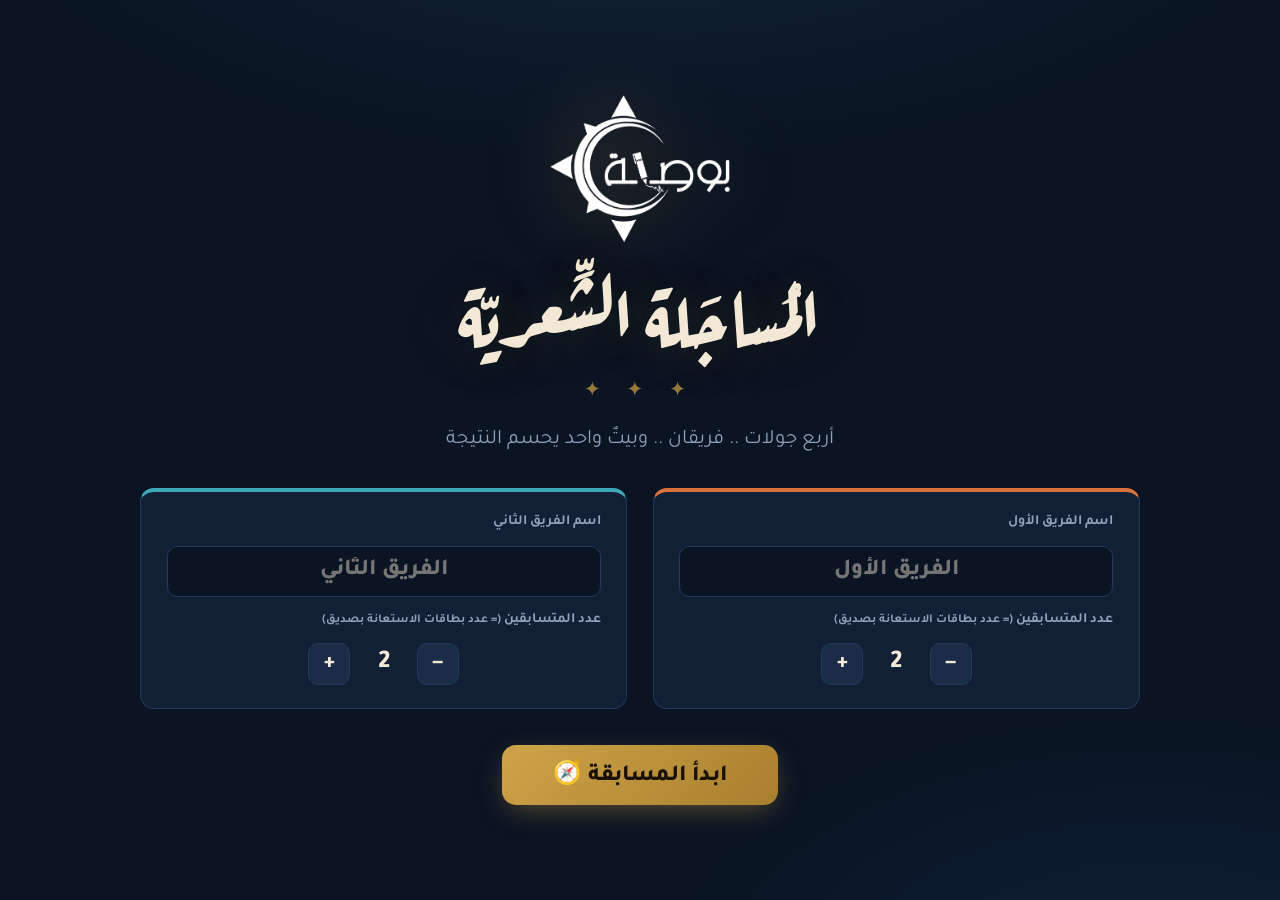
<file: index.html>
<!DOCTYPE html>
<html lang="ar" dir="rtl">

<head>
  <meta charset="UTF-8">
  <meta name="viewport" content="width=device-width, initial-scale=1.0">
  <title>المساجلة الشعرية — نادي بوصلة الثقافي</title>
  <meta name="description" content="تطبيق المساجلة الشعرية لنادي بوصلة الثقافي — أربع جولات شعرية تنافسية بين فريقين">
  <link rel="preconnect" href="https://fonts.googleapis.com">
  <link
    href="https://fonts.googleapis.com/css2?family=Amiri:ital,wght@0,400;0,700&family=Aref+Ruqaa:wght@400;700&family=Tajawal:wght@400;500;700;800&display=swap"
    rel="stylesheet">
  <link rel="stylesheet" href="css/styles.css">
</head>

<body>
  <div id="edge-flash"></div>
  <canvas id="confetti-canvas"></canvas>

  <div id="app">

    <!-- ======= الشريط العلوي ======= -->
    <div id="topbar">
      <div class="team-panel" data-team="A" id="panelA">
        <div class="score-btns">
          <button onclick="changeScore('A',1)" title="إضافة نقطة">+</button>
          <button onclick="changeScore('A',-1)" title="خصم نقطة">−</button>
        </div>
        <div style="flex:1;min-width:0">
          <div class="team-name" id="nameA">الفريق الأول</div>
          <div style="display:flex;align-items:center;gap:8px;margin-top:4px">
            <button class="turn-pill" onclick="setTurn('A')">الدور</button>
            <div class="cards-wrap" id="cardsA" title="بطاقات الاستعانة بصديق"></div>
          </div>
        </div>
        <div class="team-score" id="scoreA">0</div>
        <button class="bell-btn" data-team="A" id="bellBtnA" onclick="ringBell('A')">🔔 <span
            class="key-hint">1</span></button>
      </div>

      <div id="compass-wrap">
        <div id="compass">
          <svg viewBox="0 0 200 200">
            <defs>
              <radialGradient id="dialGrad" cx="50%" cy="45%" r="60%">
                <stop offset="0%" stop-color="#1B2E4C" />
                <stop offset="100%" stop-color="#0E1B30" />
              </radialGradient>
            </defs>
            <circle cx="100" cy="100" r="94" fill="url(#dialGrad)" stroke="#25395C" stroke-width="2" />
            <g id="ticks" stroke="#3A507A" stroke-width="2"></g>
            <!-- رؤوس البوصلة -->
            <g fill="#CFA349" font-size="15" font-weight="bold" text-anchor="middle" font-family="Tajawal">
              <text x="100" y="26">ش</text><text x="100" y="186">ج</text>
              <text x="182" y="106">ق</text><text x="18" y="106">غ</text>
            </g>
            <circle cx="100" cy="100" r="80" fill="none" stroke="#22344F" stroke-width="7" />
            <circle id="ringProg" class="ring-progress" cx="100" cy="100" r="80" fill="none" stroke="#CFA349"
              stroke-width="7" stroke-linecap="round" stroke-dasharray="502.65" stroke-dashoffset="0"
              transform="rotate(-90 100 100)" />
            <g id="needle">
              <polygon points="100,32 106,100 100,112 94,100" fill="#E8C577" />
              <polygon points="100,168 106,100 100,112 94,100" fill="#3FA8B8" opacity=".85" />
              <circle cx="100" cy="100" r="8" fill="#CFA349" stroke="#0A1422" stroke-width="3" />
            </g>
          </svg>
          <div id="timer-num">10</div>
        </div>
        <div id="bell-status"></div>
      </div>

      <div class="team-panel" data-team="B" id="panelB">
        <button class="bell-btn" data-team="B" id="bellBtnB" onclick="ringBell('B')">🔔 <span
            class="key-hint">2</span></button>
        <div class="team-score" id="scoreB">0</div>
        <div style="flex:1;min-width:0;text-align:end">
          <div class="team-name" id="nameB">الفريق الثاني</div>
          <div style="display:flex;align-items:center;gap:8px;margin-top:4px;justify-content:flex-end">
            <div class="cards-wrap" id="cardsB" title="بطاقات الاستعانة بصديق"></div>
            <button class="turn-pill" onclick="setTurn('B')">الدور</button>
          </div>
        </div>
        <div class="score-btns">
          <button onclick="changeScore('B',1)" title="إضافة نقطة">+</button>
          <button onclick="changeScore('B',-1)" title="خصم نقطة">−</button>
        </div>
      </div>
    </div>

    <!-- ======= 0) شاشة البداية ======= -->
    <section class="screen active" id="s-setup">
      <img id="logo-hero" src="assets/logo.png" alt="شعار نادي بوصلة الثقافي">

      <h1 class="big-title">المُساجَلة الشِّعريّة</h1>
      <div class="ornament">✦ ✦ ✦</div>
      <p class="subtitle">أربع جولات .. فريقان .. وبيتٌ واحد يحسم النتيجة</p>

      <div class="setup-form">
        <div class="team-input-card" data-team="A">
          <label>اسم الفريق الأول</label>
          <input type="text" id="inNameA" placeholder="الفريق الأول" maxlength="24">
          <label>عدد المتسابقين <span class="hint-small">(= عدد بطاقات الاستعانة بصديق)</span></label>
          <div class="players-row">
            <button onclick="stepPlayers('A',-1)">−</button>
            <div class="pcount" id="pcA">2</div>
            <button onclick="stepPlayers('A',1)">+</button>
          </div>
        </div>
        <div class="team-input-card" data-team="B">
          <label>اسم الفريق الثاني</label>
          <input type="text" id="inNameB" placeholder="الفريق الثاني" maxlength="24">
          <label>عدد المتسابقين <span class="hint-small">(= عدد بطاقات الاستعانة بصديق)</span></label>
          <div class="players-row">
            <button onclick="stepPlayers('B',-1)">−</button>
            <div class="pcount" id="pcB">2</div>
            <button onclick="stepPlayers('B',1)">+</button>
          </div>
        </div>
      </div>
      <button class="btn-primary" onclick="startGame()">ابدأ المسابقة 🧭</button>
    </section>

    <!-- ======= 1) القوانين ======= -->
    <section class="screen" id="s-rules">
      <div class="eyebrow">قبل أن نبدأ</div>
      <h1 class="big-title" style="font-size:clamp(34px,4.5vw,72px)">قوانين اللعبة</h1>
      <div class="rules-list">
        <div class="rule-item">
          <div class="rule-icon">🔁</div>
          <div class="rule-text">ممنوع تكرار أي بيت في <b>نفس الجولة</b> — ويجوز تكراره في جولة مختلفة <b>لمرة واحدة
              فقط</b>.</div>
        </div>
        <div class="rule-item">
          <div class="rule-icon">🤫</div>
          <div class="rule-text">التشويش على الفريق الخصم <b>يمنحهم النقطة</b> حتى بدون جواب.</div>
        </div>
        <div class="rule-item">
          <div class="rule-icon">🔔</div>
          <div class="rule-text">لاستباق الدور: الأولوية لمن <b>ضغط الجرس أولاً</b> — وليس لمن نطق أولاً.</div>
        </div>
        <div class="rule-item">
          <div class="rule-icon">🃏</div>
          <div class="rule-text">لكل متسابق بطاقة <b>«استعانة بصديق»</b> لمرة واحدة: يختار شخصاً من الجمهور أو صديقاً
            عبر الهاتف ليساعده.
            <span class="warn-note">⚠️ إذا أجاب غير الصديق المُختار، أو كانت الإجابة جماعية → تسقط النقطة ويُحرق
              الكرت.</span>
          </div>
        </div>
      </div>
    </section>

    <!-- ======= مقدمة جولة (قالب) ======= -->
    <section class="screen" id="s-round-intro">
      <div class="round-badge" id="ri-badge">الجولة الأولى</div>
      <h1 class="big-title" id="ri-title" style="font-size:clamp(40px,6vw,100px)"></h1>
      <p class="round-desc" id="ri-desc"></p>
      <div class="round-meta">
        <div class="meta-chip">
          <div class="mc-val" id="ri-time">10ث</div>
          <div class="mc-lbl">زمن الرد</div>
        </div>
        <div class="meta-chip">
          <div class="mc-val" id="ri-pts">+1</div>
          <div class="mc-lbl">نقاط الإجابة</div>
        </div>
      </div>
      <button class="btn-primary" id="ri-go">ابدأ الجولة</button>
    </section>

    <!-- ======= الجولة 1: حرف وحرف ======= -->
    <section class="screen" id="s-r1">
      <div class="verse-counter">الجولة الأولى — حرف وحرف · نبدأ بهذه الأبيات ثم يتناوب الفريقان</div>
      <div class="poem-stage" id="r1-verses"></div>
      <div class="stage-actions">
        <button class="btn-award" data-team="A" onclick="awardPoint('A')">نقطة لـ<span class="dyn-nameA">الفريق
            الأول</span> +1</button>
        <button class="btn-award" data-team="B" onclick="awardPoint('B')">نقطة لـ<span class="dyn-nameB">الفريق
            الثاني</span> +1</button>
      </div>
    </section>

    <!-- ======= الجولة 2: قائمة القصائد ======= -->
    <section class="screen" id="s-r2-list">
      <div class="round-badge">الجولة الثانية — أكمل الشطر</div>
      <p class="subtitle">اختر القصيدة .. <b style="color:var(--gold-bright)">ونبّه الفريقين بعدد أبياتها قبل البدء</b>
      </p>
      <div class="select-grid cols-5" id="poemGrid"></div>
    </section>

    <!-- ======= الجولة 2: اللعب ======= -->
    <section class="screen" id="s-r2-play">
      <div class="verse-counter" id="r2-counter"></div>
      <div class="poem-stage" id="r2-verses"></div>
      <div class="stage-actions">
        <button class="btn-reveal" id="btnReveal" onclick="revealNext()">كشف البيت التالي ⤵</button>
        <button class="btn-award" data-team="A" onclick="awardPoint('A')">✓ لـ<span class="dyn-nameA">الفريق
            الأول</span> +1</button>
        <button class="btn-award" data-team="B" onclick="awardPoint('B')">✓ لـ<span class="dyn-nameB">الفريق
            الثاني</span> +1</button>
        <button class="btn-secondary" onclick="renderPoemGrid();showScreen('s-r2-list')">↩ قائمة القصائد</button>
      </div>
    </section>

    <!-- ======= الجولة 3: المواضيع ======= -->
    <section class="screen" id="s-r3-list">
      <div class="round-badge">الجولة الثالثة — التحدي الموضوعي</div>
      <p class="subtitle">اختر الموضوع .. وليأتِ كل فريق ببيتٍ فيه</p>
      <div class="select-grid cols-5" id="topicGrid"></div>
    </section>

    <section class="screen" id="s-r3-play">
      <div class="verse-counter" id="r3-counter">التحدي الموضوعي · أبيات في موضوع:</div>
      <div class="mega-word" id="r3-word"></div>
      <div class="stage-actions">
        <button class="btn-reveal" id="btnNextTopic" onclick="nextTopic()">الموضوع التالي ⏭</button>
        <button class="btn-award" data-team="A" onclick="awardPoint('A')">نقطة لـ<span class="dyn-nameA">الفريق
            الأول</span> +1</button>
        <button class="btn-award" data-team="B" onclick="awardPoint('B')">نقطة لـ<span class="dyn-nameB">الفريق
            الثاني</span> +1</button>
        <button class="btn-secondary" onclick="renderTopicGrid();showScreen('s-r3-list')">↩ المواضيع</button>
      </div>
    </section>

    <!-- ======= الجولة 4: الضربة القاضية ======= -->
    <section class="screen" id="s-r4-list">
      <div class="round-badge">الجولة النهائية — الضربة القاضية ⚔️</div>
      <p class="subtitle">اختر الكلمة .. والمطلوب بيتٌ يحتوي عليها — <b style="color:var(--gold-bright)">كل إجابة
          بنقطتين!</b></p>
      <div class="select-grid cols-3" id="wordGrid"></div>
    </section>

    <section class="screen" id="s-r4-play">
      <div class="verse-counter" id="r4-counter">الضربة القاضية · بيتٌ فيه كلمة: <b
          style="color:var(--gold-bright)">الأسبقية بالجرس 🔔</b></div>
      <div class="mega-word" id="r4-word"></div>
      <div class="stage-actions">
        <button class="btn-reveal" id="btnNextWord" onclick="nextWord()">الكلمة التالية ⏭</button>
        <button class="btn-award" data-team="A" onclick="awardPoint('A')">⚔️ لـ<span class="dyn-nameA">الفريق
            الأول</span> +2</button>
        <button class="btn-award" data-team="B" onclick="awardPoint('B')">⚔️ لـ<span class="dyn-nameB">الفريق
            الثاني</span> +2</button>
        <button class="btn-secondary" onclick="renderWordGrid();showScreen('s-r4-list')">&#x21A9; الكلمات</button>
      </div>
    </section>

    <!-- ======= شاشة الفائز ======= -->
    <section class="screen" id="s-winner">
      <div id="winner-logo-slot"></div>
      <div class="eyebrow">نادي بوصلة الثقافي · المساجلة الشعرية</div>
      <div style="font-size:clamp(50px,7vw,120px)">🏆</div>
      <h1 id="winner-name">الفريق الفائز</h1>
      <div class="ornament">✦ ✦ ✦</div>
      <div class="final-scores">
        <div class="final-card" data-team="A">
          <div class="fc-name" id="fcNameA"></div>
          <div class="fc-score" id="fcScoreA">0</div>
        </div>
        <div class="final-card" data-team="B">
          <div class="fc-name" id="fcNameB"></div>
          <div class="fc-score" id="fcScoreB">0</div>
        </div>
      </div>
      <button class="btn-secondary" style="margin-top:4vh" id="btnWinnerBack"
        onclick="showScreen(window._S?.lastScreen||'s-rules')">↩ رجوع</button>
      <div style="position:absolute;bottom:1.5vh;inset-inline-end:1.5vw;font-size:11px;color:var(--muted);opacity:.35">
        Esc للرجوع</div>
    </section>

    <!-- ======= شريط المسيّر ======= -->
    <div id="hostbar">
      <button class="host-tab" data-goto="s-rules">📜 القوانين</button>
      <button class="host-tab" data-goto="intro-1">ج1 حرف وحرف</button>
      <button class="host-tab" data-goto="intro-2">ج2 أكمل الشطر</button>
      <button class="host-tab" data-goto="intro-3">ج3 الموضوعي</button>
      <button class="host-tab" data-goto="intro-4">ج4 القاضية</button>
      <button class="host-tab" data-goto="s-winner">🏆 النتيجة</button>
      <div class="host-sep"></div>
      <button class="host-btn team-go" data-team="A" onclick="turnAndStart('A')">▶ دور <span class="dyn-nameA">الفريق
          الأول</span></button>
      <button class="host-btn team-go" data-team="B" onclick="turnAndStart('B')">▶ دور <span class="dyn-nameB">الفريق
          الثاني</span></button>
      <div class="host-sep"></div>
      <button class="host-btn primary" id="btnTimer" onclick="toggleTimer()">▶ تشغيل المؤقت</button>
      <button class="host-btn" onclick="resetTimer()">↺ إعادة</button>
      <button class="host-btn" style="background:rgba(196,85,77,.2); border-color:var(--danger); color:var(--ivory);"
        onclick="resetTournament()" title="تصفير المسابقة والبدء من جديد">🔄 لعبة جديدة</button>
      <div class="spacer"></div>

      <button class="host-btn" onclick="toggleFullscreen()">⛶ ملء الشاشة</button>
    </div>
  </div>

  <script type="module" src="js/main.js"></script>
</body>

</html>
</file>
<file: css/styles.css>
/* ================= متغيرات التصميم ================= */
:root{
  --ink:#0A1422;
  --panel:#122036;
  --panel2:#1A2C48;
  --line:#25395C;
  --ivory:#F2E8D5;
  --muted:#8FA1B8;
  --gold:#CFA349;
  --gold-bright:#EBCB7F;
  --teamA:#D9713B;
  --teamA-soft:rgba(217,113,59,.16);
  --teamB:#3FA8B8;
  --teamB-soft:rgba(63,168,184,.16);
  --danger:#C4554D;
  --ok:#5FA86B;
  --radius:14px;
  --font-ui:'Tajawal',system-ui,sans-serif;
  --font-poem:'Amiri','Traditional Arabic',serif;
  --font-display:'Aref Ruqaa','Amiri',serif;
}
*{margin:0;padding:0;box-sizing:border-box}
html,body{height:100%}
body{
  background:var(--ink);
  color:var(--ivory);
  font-family:var(--font-ui);
  overflow:hidden;
  background-image:
    radial-gradient(1200px 600px at 50% -200px, #16283F 0%, transparent 60%),
    radial-gradient(900px 500px at 90% 110%, #10203A 0%, transparent 55%);
}
button{font-family:var(--font-ui);cursor:pointer;border:none;outline-offset:3px}
button:focus-visible{outline:2px solid var(--gold-bright)}
input{font-family:var(--font-ui)}

/* ====== هيكل عام ====== */
#app{height:100vh;height:100dvh;width:100%;display:flex;flex-direction:column;overflow:hidden}
.screen{display:none;flex:1;min-height:0;width:100%;flex-direction:column;align-items:center;justify-content:flex-start;padding:clamp(15px,2.5vh,35px) clamp(15px,4vw,50px);position:relative;overflow-y:auto;overflow-x:hidden;-webkit-overflow-scrolling:touch}
.screen.active{display:flex}
/* محاذاة العناصر وتوسيطها عمودياً عندما تتسع الشاشة، والتمرير الآمن عند تجاوز الارتفاع */
.screen > *:first-child{margin-top:auto}
.screen > *:last-child{margin-bottom:auto}
.fade-in{animation:fadeUp .55s cubic-bezier(.2,.7,.3,1) both}
@keyframes fadeUp{from{opacity:0;transform:translateY(18px)}to{opacity:1;transform:none}}
@media (prefers-reduced-motion:reduce){*{animation-duration:.01ms!important;transition-duration:.01ms!important}}


.eyebrow{
  font-size:clamp(14px,1.4vw,20px);letter-spacing:.35em;color:var(--gold);
  font-weight:700;margin-bottom:1.2vh;text-transform:uppercase
}
h1.big-title{
  font-family:var(--font-display);
  font-size:clamp(42px,6.5vw,110px);
  color:var(--ivory);line-height:1.35;text-align:center;
  text-shadow:0 0 60px rgba(207,163,73,.25);
}
.subtitle{color:var(--muted);font-size:clamp(16px,1.6vw,26px);margin-top:1vh;text-align:center}

/* ====== الشريط العلوي (لوحة النقاط) ====== */
#topbar{
  display:none;align-items:stretch;gap:1.2vw;
  padding:1.4vh 1.4vw 0;
  flex-wrap:wrap;justify-content:center;
}
#topbar.visible{display:flex}
.team-panel{
  flex:1;display:flex;align-items:center;gap:1vw;
  background:var(--panel);border:1px solid var(--line);
  border-radius:var(--radius);padding:1vh 1.2vw;
  position:relative;overflow:hidden;transition:box-shadow .3s,border-color .3s;
}
.team-panel::before{
  content:"";position:absolute;inset-inline-start:0;top:0;bottom:0;width:6px;
  background:var(--tc);
}
.team-panel{--tc:var(--teamA)}
.team-panel[data-team="B"]{--tc:var(--teamB)}
.team-panel.turn{border-color:var(--tc);box-shadow:0 0 0 1px var(--tc),0 0 34px -8px var(--tc)}
.team-panel.flash{animation:scoreFlash .7s ease}
@keyframes scoreFlash{0%{background:var(--panel)}25%{background:color-mix(in srgb,var(--tc) 30%,var(--panel))}100%{background:var(--panel)}}
.team-name{
  font-weight:800;font-size:clamp(16px,1.8vw,30px);flex:1;min-width:0;
  overflow:hidden;text-overflow:ellipsis;white-space:nowrap;
}
.team-score{
  font-size:clamp(34px,4vw,66px);font-weight:800;color:var(--tc);
  min-width:1.6em;text-align:center;font-variant-numeric:tabular-nums;
  line-height:1;
}
.score-btns{display:flex;flex-direction:column;gap:4px}
.score-btns button{
  width:34px;height:30px;border-radius:8px;background:var(--panel2);
  color:var(--ivory);font-size:18px;font-weight:800;border:1px solid var(--line);
}
.score-btns button:hover{background:var(--line)}
.cards-wrap{display:flex;gap:5px;align-items:center}
.help-card{
  width:26px;height:36px;border-radius:5px;border:1.5px solid var(--gold);
  background:linear-gradient(160deg,#1C2E4C,#0F1C31);
  display:flex;align-items:center;justify-content:center;
  font-size:15px;color:var(--gold-bright);cursor:pointer;
  transition:transform .15s,opacity .3s,filter .3s;user-select:none;
}
.help-card:hover{transform:translateY(-3px)}
.help-card.burned{
  border-color:var(--danger);color:var(--danger);opacity:.35;
  filter:grayscale(.6);text-decoration:line-through;cursor:default;transform:none;
}
.turn-pill{
  font-size:clamp(11px,1vw,15px);font-weight:700;color:var(--muted);
  background:var(--panel2);border:1px solid var(--line);border-radius:99px;
  padding:4px 12px;cursor:pointer;white-space:nowrap;
}
.turn-pill:hover{color:var(--ivory)}
.team-panel.turn .turn-pill{color:#fff;background:var(--tc);border-color:var(--tc)}

/* ====== البوصلة / المؤقت ====== */
#compass-wrap{
  display:flex;flex-direction:column;align-items:center;gap:.6vh;
  min-width:clamp(130px,13vw,220px);
}
#compass{width:clamp(110px,11vw,190px);height:clamp(110px,11vw,190px);position:relative}
#compass svg{width:100%;height:100%;display:block}
#timer-num{
  position:absolute;inset:0;display:flex;align-items:center;justify-content:center;
  font-size:clamp(34px,3.6vw,62px);font-weight:800;color:var(--ivory);
  font-variant-numeric:tabular-nums;
}
#timer-num.warn{color:var(--danger);animation:pulseWarn .5s infinite alternate}
@keyframes pulseWarn{from{transform:scale(1)}to{transform:scale(1.12)}}
.ring-progress{transition:stroke-dashoffset .2s linear}
#needle{transform-origin:100px 100px;transition:transform .4s cubic-bezier(.3,1.4,.4,1)}
#bell-status{
  font-size:clamp(12px,1.1vw,17px);font-weight:800;min-height:1.4em;
  color:var(--gold-bright);text-align:center;
}

/* ====== أزرار الجرس ====== */
.bell-btn{
  display:flex;align-items:center;gap:8px;
  background:var(--panel2);border:2px solid var(--tc);color:var(--ivory);
  border-radius:12px;padding:1vh 1.1vw;font-weight:800;
  font-size:clamp(13px,1.2vw,19px);transition:transform .1s,background .2s;
  --tc:var(--teamA);
}
.bell-btn[data-team="B"]{--tc:var(--teamB)}
.bell-btn:hover{background:color-mix(in srgb,var(--tc) 22%,var(--panel2))}
.bell-btn:active{transform:scale(.94)}
.bell-btn .key-hint{
  background:rgba(255,255,255,.12);border-radius:6px;padding:1px 8px;
  font-size:.8em;color:var(--muted);
}
.bell-btn.won{background:var(--tc);color:#fff;animation:bellPop .45s ease}
@keyframes bellPop{0%{transform:scale(1)}40%{transform:scale(1.14)}100%{transform:scale(1)}}

/* وميض أطراف الشاشة عند الجرس */
#edge-flash{position:fixed;inset:0;pointer-events:none;opacity:0;z-index:50}
#edge-flash.on{animation:edge .9s ease}
@keyframes edge{0%{opacity:0}15%{opacity:1}100%{opacity:0}}

/* ====== شاشة الإعداد ====== */
#logo-hero{width:clamp(120px,14vw,220px);margin-bottom:1vh;filter:drop-shadow(0 0 40px rgba(207,163,73,.35))}
.setup-form{
  display:flex;gap:2vw;margin-top:4vh;width:min(1000px,90vw);
}
.team-input-card{
  flex:1;background:var(--panel);border:1px solid var(--line);border-radius:var(--radius);
  padding:2.5vh 2vw;display:flex;flex-direction:column;gap:1.6vh;
  border-top:4px solid var(--tc);--tc:var(--teamA);
}
.team-input-card[data-team="B"]{--tc:var(--teamB)}
.team-input-card label{font-size:clamp(13px,1.1vw,17px);color:var(--muted);font-weight:700}
.team-input-card input[type=text]{
  background:var(--ink);border:1px solid var(--line);border-radius:10px;
  color:var(--ivory);font-size:clamp(18px,1.8vw,28px);font-weight:800;
  padding:1.2vh 1vw;text-align:center;width:100%;
}
.team-input-card input[type=text]:focus{outline:2px solid var(--tc);border-color:var(--tc)}
.players-row{display:flex;align-items:center;justify-content:center;gap:1vw}
.players-row button{
  width:42px;height:42px;border-radius:10px;font-size:22px;font-weight:800;
  background:var(--panel2);color:var(--ivory);border:1px solid var(--line);
}
.players-row .pcount{font-size:clamp(22px,2vw,32px);font-weight:800;min-width:1.6em;text-align:center}
.hint-small{font-size:clamp(11px,.95vw,14px);color:var(--muted)}

.btn-primary{
  background:linear-gradient(135deg,var(--gold),#A87F2E);color:#1A1206;
  font-size:clamp(18px,1.8vw,28px);font-weight:800;border-radius:14px;
  padding:1.6vh 4vw;margin-top:4vh;transition:transform .15s,box-shadow .2s;
  box-shadow:0 8px 30px -8px rgba(207,163,73,.5);
}
.btn-primary:hover{transform:translateY(-2px);box-shadow:0 14px 40px -8px rgba(207,163,73,.65)}
.btn-secondary{
  background:var(--panel2);color:var(--ivory);border:1px solid var(--line);
  font-size:clamp(14px,1.2vw,19px);font-weight:700;border-radius:12px;padding:1.2vh 2vw;
}
.btn-secondary:hover{border-color:var(--gold);color:var(--gold-bright)}

/* ====== شاشة القوانين ====== */
.rules-list{
  width:min(1200px,92vw);display:flex;flex-direction:column;gap:2vh;margin-top:3.5vh;
}
.rule-item{
  display:flex;gap:1.5vw;align-items:flex-start;
  background:var(--panel);border:1px solid var(--line);border-radius:var(--radius);
  padding:2vh 2vw;
}
.rule-icon{
  font-size:clamp(24px,2.4vw,40px);line-height:1;
  filter:drop-shadow(0 0 12px rgba(207,163,73,.4));
}
.rule-text{font-size:clamp(16px,1.7vw,27px);line-height:1.8;font-weight:500}
.rule-text b{color:var(--gold-bright)}
.rule-text .warn-note{
  display:block;margin-top:.6vh;font-size:.82em;color:var(--danger);font-weight:700;
}

/* ====== مقدمة الجولات ====== */
.round-badge{
  font-family:var(--font-display);font-size:clamp(20px,2vw,32px);color:var(--gold);
  border:2px solid var(--gold);border-radius:99px;padding:.6vh 3vw;margin-bottom:2vh;
}
.round-desc{
  font-size:clamp(17px,1.8vw,28px);color:var(--muted);text-align:center;
  max-width:1000px;line-height:1.9;margin-top:2vh;
}
.round-desc b{color:var(--gold-bright)}
.round-meta{display:flex;gap:2vw;margin-top:3vh}
.meta-chip{
  background:var(--panel);border:1px solid var(--line);border-radius:12px;
  padding:1.4vh 2vw;text-align:center;
}
.meta-chip .mc-val{font-size:clamp(24px,2.6vw,44px);font-weight:800;color:var(--gold-bright)}
.meta-chip .mc-lbl{font-size:clamp(12px,1vw,16px);color:var(--muted);font-weight:700}

/* ====== عرض الأبيات ====== */
.poem-stage{
  width:min(1300px,94vw);display:flex;flex-direction:column;gap:1.8vh;align-items:center;
}
.verse{
  font-family:var(--font-poem);
  font-size:clamp(26px,3.4vw,58px);
  line-height:2;text-align:center;color:var(--ivory);
  animation:fadeUp .5s ease both;
}
.verse.dim{opacity:.45;font-size:clamp(20px,2.4vw,40px)}
.verse.prev{
  opacity:.75;
  font-size:clamp(20px,2.6vw,44px);
}
.verse.current{
  color:var(--gold-bright);
  font-size:clamp(28px,3.6vw,62px);
  text-shadow:0 0 40px rgba(235,203,127,.3);
}
.poem-stage.long .verse.prev{font-size:clamp(17px,2vw,34px);line-height:1.8}
.poem-stage.long .verse.current{font-size:clamp(24px,2.9vw,50px);line-height:1.8}
.verse-counter{
  font-size:clamp(14px,1.3vw,20px);color:var(--muted);font-weight:700;
  background:var(--panel);border:1px solid var(--line);border-radius:99px;
  padding:.6vh 2vw;margin-bottom:1vh;
}
.stage-actions{display:flex;gap:1vw;margin-top:2.5vh;flex-wrap:wrap;justify-content:center}
.btn-reveal{
  background:var(--gold);color:#1A1206;font-weight:800;border-radius:12px;
  font-size:clamp(15px,1.4vw,22px);padding:1.3vh 2.5vw;
}
.btn-reveal:hover{background:var(--gold-bright)}
.btn-award{
  font-weight:800;border-radius:12px;font-size:clamp(15px,1.4vw,22px);
  padding:1.3vh 2.2vw;color:#fff;--tc:var(--teamA);background:var(--tc);
}
.btn-award[data-team="B"]{--tc:var(--teamB)}
.btn-award:hover{filter:brightness(1.15)}

/* ====== شبكات الاختيار ====== */
.select-grid{
  display:grid;gap:1.5vw;width:min(1300px,94vw);margin-top:3vh;
}
.select-grid.cols-5{grid-template-columns:repeat(5,1fr)}
.select-grid.cols-3{grid-template-columns:repeat(3,1fr)}
.select-grid.cols-2{grid-template-columns:repeat(2,1fr)}
.pick-card{
  background:var(--panel);border:1px solid var(--line);border-radius:var(--radius);
  padding:2.4vh 1.4vw;text-align:center;color:var(--ivory);
  font-size:clamp(16px,1.6vw,26px);font-weight:800;
  transition:transform .15s,border-color .2s,box-shadow .2s;position:relative;
  display:flex;flex-direction:column;gap:1vh;align-items:center;justify-content:center;
  min-height:12vh;
}
.pick-card:hover{transform:translateY(-4px);border-color:var(--gold);box-shadow:0 10px 30px -12px rgba(207,163,73,.4)}
.pick-card .pc-sub{font-size:.65em;color:var(--muted);font-weight:500}
.pick-card.done{opacity:.4;border-color:var(--ok)}
.pick-card.done::after{
  content:"✓ تمّت";position:absolute;top:8px;inset-inline-start:10px;
  font-size:12px;color:var(--ok);font-weight:800;
}
.pick-card .pc-poem{font-family:var(--font-poem);font-weight:400;font-size:.85em;line-height:1.7}

/* الكلمة/الموضوع الكبير */
.mega-word{
  font-family:var(--font-display);
  font-size:clamp(70px,12vw,220px);color:var(--gold-bright);
  text-shadow:0 0 80px rgba(207,163,73,.35);line-height:1.4;text-align:center;
  animation:fadeUp .6s ease both;
}

/* ====== شاشة الفائز ====== */
#winner-name{
  font-family:var(--font-display);font-size:clamp(50px,8vw,140px);
  color:var(--gold-bright);text-align:center;line-height:1.4;
  text-shadow:0 0 90px rgba(235,203,127,.4);
}
.final-scores{display:flex;gap:3vw;margin-top:4vh}
.final-card{
  background:var(--panel);border:1px solid var(--line);border-radius:var(--radius);
  border-top:6px solid var(--tc);--tc:var(--teamA);
  padding:3vh 4vw;text-align:center;min-width:20vw;
}
.final-card[data-team="B"]{--tc:var(--teamB)}
.final-card .fc-name{font-size:clamp(18px,2vw,32px);font-weight:800}
.final-card .fc-score{font-size:clamp(50px,6vw,110px);font-weight:800;color:var(--tc)}
#confetti-canvas{position:fixed;inset:0;pointer-events:none;z-index:40}

/* ====== شريط تحكم المسيّر ====== */
#hostbar{
  display:none;align-items:center;gap:.7vw;padding:1vh 1.4vw;
  background:rgba(10,20,34,.85);border-top:1px solid var(--line);
  backdrop-filter:blur(6px);
}
#hostbar.visible{display:flex}
.host-tab{
  background:transparent;color:var(--muted);font-weight:700;
  font-size:clamp(11px,1vw,15px);padding:.8vh 1vw;border-radius:9px;
  border:1px solid transparent;white-space:nowrap;
}
.host-tab:hover{color:var(--ivory);background:var(--panel2)}
.host-tab.on{color:var(--gold-bright);border-color:var(--gold);background:var(--panel2)}
.host-sep{width:1px;align-self:stretch;background:var(--line);margin:0 .3vw}
.host-btn{
  background:var(--panel2);color:var(--ivory);border:1px solid var(--line);
  font-weight:700;font-size:clamp(11px,1vw,15px);padding:.8vh 1.2vw;border-radius:9px;
  white-space:nowrap;
}
.host-btn:hover{border-color:var(--gold)}
.host-btn.primary{background:var(--gold);color:#1A1206;border-color:var(--gold)}
.host-btn.primary:hover{background:var(--gold-bright)}
.host-btn.team-go{--tc:var(--teamA);border-color:var(--tc);color:var(--ivory);font-weight:800}
.host-btn.team-go[data-team="B"]{--tc:var(--teamB)}
.host-btn.team-go:hover{background:var(--tc);color:#fff}
.spacer{flex:1}
.kbd-hints{font-size:clamp(10px,.85vw,13px);color:var(--muted);white-space:nowrap}
.kbd-hints kbd{
  background:var(--panel2);border:1px solid var(--line);border-radius:5px;
  padding:1px 6px;font-family:var(--font-ui);
}

/* زخرفة فاصلة */
.ornament{color:var(--gold);font-size:clamp(18px,1.6vw,26px);letter-spacing:.5em;margin:1.5vh 0;opacity:.7}

/* =====================================================
   📱 RESPONSIVE — شامل لجميع الأجهزة والتابلت والهواتف
   ===================================================== */

/* إلغاء تأثير الضغط الأزرق على الشاشات اللمسية وتحسين استجابة اللمس */
*{ -webkit-tap-highlight-color:transparent }
button{ touch-action:manipulation }

/* ====== شاشات متوسطة ولاب توب صغير (≤ 1200px) ====== */
@media (max-width:1200px){
  .select-grid.cols-5{grid-template-columns:repeat(4,1fr)}
  
  /* جعل شريط المسيّر قابلاً للتمرير الأفقي بسلاسة دون التكدس في سطرين */
  #hostbar{
    overflow-x:auto;
    overflow-y:hidden;
    flex-wrap:nowrap;
    gap:6px;
    padding:8px 12px;
    -webkit-overflow-scrolling:touch;
    scrollbar-width:none;
  }
  #hostbar::-webkit-scrollbar{display:none}
  .host-tab,.host-btn{
    flex-shrink:0;
    white-space:nowrap;
  }
  .spacer{display:none}
}

/* ====== أجهزة التابلت والآيباد عمودياً (≤ 1024px) ====== */
@media (max-width:1024px){
  #topbar{
    gap:10px;
    padding:10px 12px 0;
  }
  #topbar .team-panel{
    flex:1 1 calc(50% - 6px);
    min-width:280px;
    padding:8px 12px;
  }
  #compass-wrap{
    order:99;
    width:100%;
    flex-direction:row;
    justify-content:center;
    gap:16px;
    padding-bottom:6px;
  }
  #compass{
    width:clamp(80px,14vw,120px);
    height:clamp(80px,14vw,120px);
  }
  #timer-num{font-size:clamp(26px,4.5vw,44px)}
  #bell-status{font-size:13px;min-height:1.2em}

  .select-grid.cols-5,
  .select-grid.cols-3{grid-template-columns:repeat(3,1fr)}

  .setup-form{flex-direction:column;width:min(650px,92vw);gap:16px}
  h1.big-title{font-size:clamp(34px,5.5vw,76px)}
  .mega-word{font-size:clamp(56px,11vw,140px)}
}

/* ====== تابلت صغير وهواتف كبيرة (≤ 768px) ====== */
@media (max-width:768px){
  /* الفريقان يأخذان العرض كاملاً لتجنب تداخل الأزرار مع النصوص */
  #topbar .team-panel{
    flex:1 1 100%;
    min-width:100%;
    padding:8px 10px;
  }

  .team-score{font-size:clamp(28px,6vw,46px)}
  .team-name{font-size:clamp(14px,3.2vw,22px)}
  .score-btns button{width:30px;height:26px;font-size:16px}
  .bell-btn{padding:8px 10px;font-size:14px;border-radius:10px}
  .bell-btn .key-hint{display:none} /* إخفاء تلميح الكيبورد على اللمس */
  .turn-pill{font-size:11px;padding:3px 10px}
  .help-card{width:22px;height:30px;font-size:13px}

  /* --- شاشة الإعداد --- */
  .team-input-card{padding:16px 14px}
  .players-row{gap:12px}
  .players-row button{width:44px;height:44px}
  #logo-hero{width:clamp(90px,20vw,140px)}
  .btn-primary{padding:14px 6vw;font-size:clamp(16px,4vw,22px);margin-top:3vh}
  .btn-secondary{padding:10px 4vw;font-size:clamp(13px,3.5vw,17px)}

  /* --- شاشة القوانين --- */
  .rules-list{gap:12px;margin-top:2vh;width:100%}
  .rule-item{gap:12px;padding:12px 14px}
  .rule-text{font-size:clamp(14px,3.5vw,20px);line-height:1.7}
  .rule-icon{font-size:clamp(22px,5vw,32px)}

  /* --- مقدمة الجولات --- */
  .round-desc{font-size:clamp(15px,3.5vw,22px);line-height:1.7;margin-top:1.5vh}
  .round-meta{gap:3vw;margin-top:2vh}
  .meta-chip .mc-val{font-size:clamp(22px,5vw,34px)}

  /* --- عرض الأبيات --- */
  .verse{font-size:clamp(20px,5vw,36px);line-height:1.9}
  .verse.prev{font-size:clamp(17px,4vw,28px)}
  .verse.current{font-size:clamp(22px,5.5vw,38px)}
  .poem-stage.long .verse.prev{font-size:clamp(14px,3.5vw,22px)}
  .poem-stage.long .verse.current{font-size:clamp(18px,4.5vw,30px)}
  .stage-actions{gap:8px;margin-top:2vh}
  .btn-reveal,.btn-award{padding:10px 4vw;font-size:clamp(14px,3.5vw,19px)}

  /* --- شبكات الاختيار --- */
  .select-grid.cols-5,
  .select-grid.cols-3,
  .select-grid.cols-2{grid-template-columns:repeat(2,1fr);gap:10px}
  .pick-card{padding:14px 10px;min-height:10vh;font-size:clamp(15px,3.5vw,22px)}
  .mega-word{font-size:clamp(52px,14vw,130px)}

  /* --- شاشة الفائز --- */
  #winner-name{font-size:clamp(38px,10vw,80px)}
  .final-scores{flex-direction:column;gap:12px;margin-top:2.5vh;width:min(400px,90vw)}
  .final-card{min-width:unset;width:100%;padding:16px 5vw}
  .final-card .fc-score{font-size:clamp(40px,10vw,80px)}

  /* --- شريط المسيّر --- */
  .host-tab,.host-btn{font-size:12px;padding:7px 10px}
}

/* ====== هواتف صغيرة (≤ 480px) ====== */
@media (max-width:480px){
  /* الشريط العلوي أكثر إحكاماً */
  #topbar .team-panel{padding:6px;gap:6px}
  .team-score{font-size:clamp(24px,7vw,38px)}
  .team-name{font-size:12px}
  .bell-btn{padding:6px 8px;font-size:13px;border-radius:8px;gap:4px}
  .score-btns button{width:26px;height:24px;font-size:14px}
  .cards-wrap{gap:3px}
  .help-card{width:18px;height:26px;font-size:11px}

  /* الشبكات: عمود واحد في الهواتف الصغيرة لضمان وضوح نصوص القصائد والمواضيع */
  .select-grid.cols-5,
  .select-grid.cols-3,
  .select-grid.cols-2{grid-template-columns:repeat(1,1fr);gap:8px}

  .mega-word{font-size:clamp(44px,15vw,95px)}
  .verse{font-size:clamp(18px,5.5vw,28px);line-height:1.8}
  .verse.current{font-size:clamp(20px,6vw,32px)}

  .host-tab,.host-btn{font-size:11px;padding:6px 8px}
}

/* ====== ضمان ظهور محتوى الشاشة بشكل كامل في الأوضاع الأفقية القصيرة ====== */
@media (max-height:520px) and (orientation:landscape){
  #topbar{padding:4px 8px 0;gap:4px}
  #topbar .team-panel{padding:4px 8px}
  #compass{width:56px;height:56px}
  #timer-num{font-size:20px}
  .screen{padding:10px 3vw;justify-content:flex-start}
  h1.big-title{font-size:clamp(22px,4vw,40px)}
  .mega-word{font-size:clamp(36px,8vw,70px)}
  .round-desc{font-size:clamp(13px,2vw,18px);margin-top:1vh}
  .btn-primary{margin-top:1vh;padding:8px 4vw}
}
</file>
